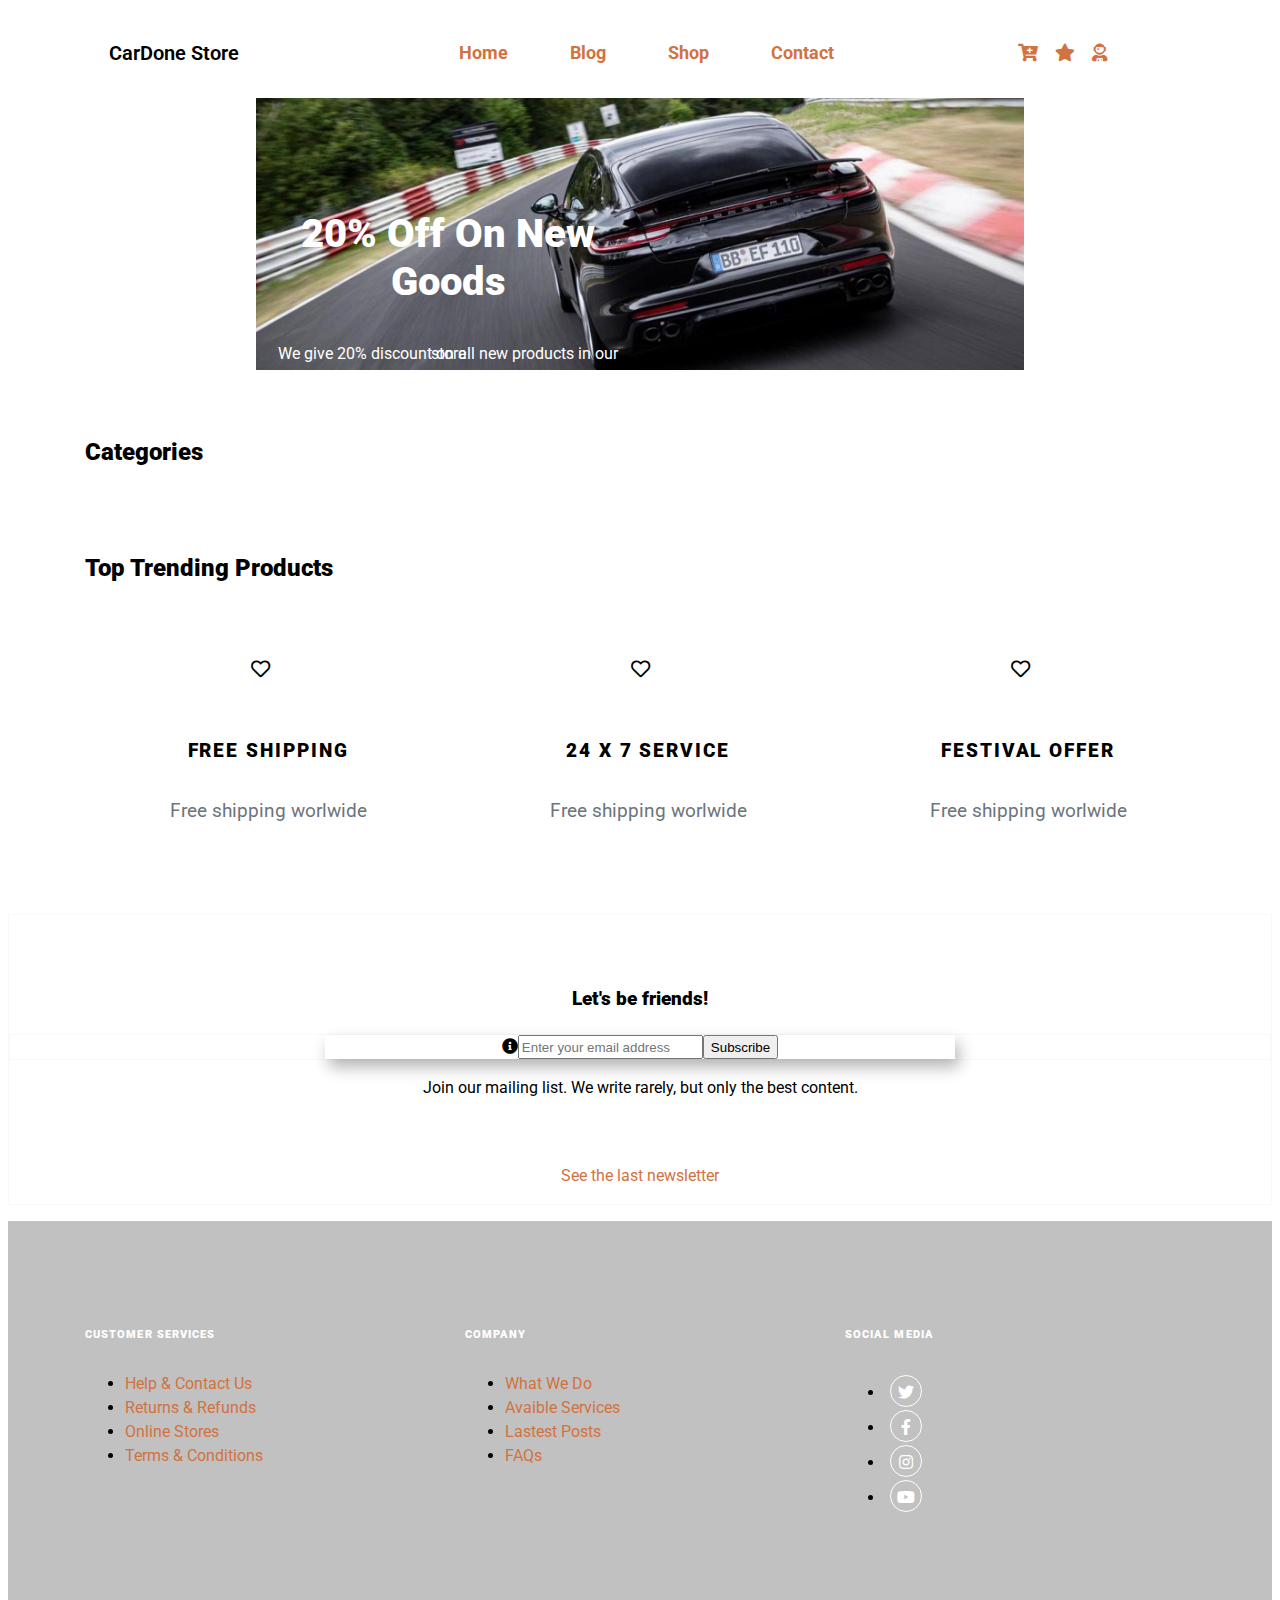
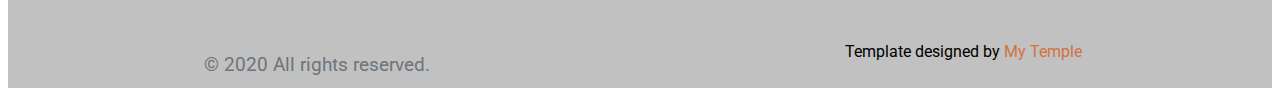
<file: index.html>
<!DOCTYPE html>
<html lang="en">
<head>
    <meta charset="UTF-8">
    <meta name="viewport" content="width=device-width, initial-scale=1.0">
    <title>CarDone</title>
<link href="css/style.css" rel="stylesheet">
<link href="css/flex.css" rel="stylesheet">
<link href="css/effects.css" rel="stylesheet">
<link href="css/product.css" rel="stylesheet">
<link href="css/nav.css" rel="stylesheet">
<link href="css/modal.css" rel="stylesheet">
<link href="css/forms.css" rel="stylesheet">
<link href="css/animation.css" rel="stylesheet">
<link href="css/sidebar.css" rel="stylesheet">

</head>
<body>

    <!--navigation-->

    <div class="over"></div>

    <div class="container">
        <header class="bg-white">
            <nav class="nav">
                <div class="nav-center">
                    <div class="nav-header">
                        <span class="navbar-brand">CarDone Store</span>
                    </div>
                        <input id="hamburger" type="checkbox" class="trigger">
                        <div class="navbar-links">
                            <ul class="navbar-nav brackets">
                                <li><a href="index.html">Home</a></li>
                                <li><a href="blog.html">Blog</a></li>
                                <li><a href="shop.html">Shop</a></li>
                                <li><a href="contact.html">Contact</a></li>
                            </ul>
                        </div>
                            <ul class="navbar-tool ">
                                <li><a class="sidebar-toggle" href="#"><i class="fas fa-cart-plus"></i><small class="count-items-in-cart text-gray"></small></a></li>
                                <li><a href="#"><i class="fas fa-star"></i><small class="count-items-in-cart text-gray like-me" id="likeMe"></small></a></li>
                                <li><a href="#login"><i class="fas fa-user-astronaut"></i></a></li>
                            </ul>
                            <label for="hamburger">
                                <i class="nav-toggle fas fa-bars"></i>
                            </label>
                </div>
            </nav>
        </header>

        <aside class="sidebar">
            <div class="sidebar-header">
                <button class="close-btn"><i class="fas fa-times"></i></button>
                <h5 class="logo">Your Shopping Cart</h5>
            </div>
            <div class="cart-items">
                <!-- <div class="cart-item">
                    <div class="picture product-img">
                        <img src="images/Exterior1.jpg" alt="" class="img-fluid w-100">
                    </div>
                    <div class="product-name">Product Name</div>
                    <div class="remove-btn text-right">
                        <a href="#" class="reset-anchor m-auto"><i class="fas fa-trash-alt"></i></a>
                    </div>
                    <div class="quantity">
                        <div class="border d-flex justify-content-around mx-auto">
                            <i class="fas fa-caret-left"></i>
                            <span class="border-1 p-1 amount">1</span>
                            <i class="fas fa-caret-right"></i>
                        </div>
                    </div>
                    <div class="price">
                        $ <spa class="product-price">123</spa>
                    </div>
                </div> -->
            </div>
            <div class="cart-footer">
                <h3>You Total: $<span class="cart-total">0</span></h3>
                <button class="clear-cart">Clear Cart</button>
            </div>
        </aside>

    <!-- slider -->
    
        <article class=" container slider">
            <div class="slides">
                <div class="overflow">
                    <div class="items">
                        <article class="slide"><img src="images/footer.jpg">
                            <div class="row px-4 px-lg-5">
                                <div class="slide2 col-lg-6">
                                    <h1 class="mb-3 slider-text">20% Off On New Goods</h1>
                                    <p class="slider-text small">We give 20% discount on all new products in our store</p>
                                    <a href="#" class="btn btn-browse"><span>More details</span></a>
                                </div>
                            </div>
                        </article>
                        <article class="slide"><img src="images/footer3.jpg"></article>
                        <article class="slide"><img src="images/footer4.jpg"></article>
                        <article class="slide"><img src="images/footer5.jpg"></article>
                        <article class="slide"><img src="images/footer6.jpg"></article>
                    </div>
                </div>
            </div>
        </article>

    <!-- Categories -->

        <section class="pt-5 collections">
            <header class="">
            <h2>Categories</h2>
            </header>
            <div class="row categories">
                <!-- <div class="col-md-4 mb-4 mb-md-0">
                    <a href="#" class="category-item">
                    <img src="images/Interior-big.jpg" class="img-fluid">
                    <strong class="category-item-title">Interior</strong></a>
                </div>
                <div class="col-md-4 mb-4 mb-md-0">
                    <a href="#" class="category-item">
                    <img src="images/Exterior1.jpg" class="img-fluid">
                    <strong class="category-item-title">Exterior</strong></a>
                    <a href="#" class="category-item">
                    <img src="images/Wheels-1.jpg" class="img-fluid">
                    <strong class="category-item-title">Wheels</strong></a>
                </div>
                <div class="col-md-4">
                    <a href="#" class="category-item">
                    <img src="images/Performance-big.jpg" class="img-fluid">
                    <strong class="category-item-title">Performance</strong></a>
                </div> -->
            </div> 
        </section>
    </div>

    <!-- showcase -->

    <div class="container">
                    <header class="pt-5">
                        <h2>Top Trending Products</h2>
                    </header>
                    <div class="row showcase">
                        <!-- <div class="col-xl-3 col-lg-4 col-sm-6">
                            <div class="product text-center">
                                <div class="position-relative mb-3">
                                    <a class="d-block"></a><img class="img-fluid w-100" src="images/Exhaust1.jpg">
                                <div class="product-overlay">
                                    <ul class="mb-0 list-inline">
                                        <li class="list-inline-item m-0 p-0"><a href="#" class="btn btn-sm btn-outline-dark like-it"><i class="far fa-star"></i></a></li>
                                        <li class="list-inline-item m-0 p-0"><a href="#" class="btn btn-sm btn-dark add-to-cart">Add To Cart</a></li>
                                        <li class="list-inline-item mr-0"><a href="#" class="btn btn-sm btn-outline-dark"><i class="fas fa-expand"></i></a></li>
                                    </ul>
                                </div>
                                </div>
                                <h5 class="product-name reset-anchor">Akrapovic Kit Mercedes-Benz SLS</h5>
                                <p class="small product-price">$2199</p>
                            </div>
                        </div>
                        <div class="col-xl-3 col-lg-4 col-sm-6">
                            <div class="product text-center">
                                <div class="position-relative mb-3">
                                    <a class="d-block"></a><img class="img-fluid w-100" src="images/body-kit.jpg"> 
                                <div class="product-overlay">
                                    <ul class="mb-0 list-inline">
                                        <li class="list-inline-item m-0 p-0"><a href="#" class="btn btn-sm btn-outline-dark like-it"><i class="far fa-star"></i></a></li>
                                        <li class="list-inline-item m-0 p-0"><a href="#" class="btn btn-sm btn-dark add-to-cart">Add To Cart</a></li>
                                        <li class="list-inline-item mr-0"><a href="#" class="btn btn-sm btn-outline-dark"><i class="fas fa-expand"></i></a></li>
                                    </ul>
                                </div>
                                </div>
                                <h5 class="product-name reset-anchor">Custom Body Kit BMW F30</h5>
                                <p class="small product-price">$4399</p>
                            </div>
                        </div>
                        <div class="col-xl-3 col-lg-4 col-sm-6">
                            <div class="product text-center">
                                <div class="position-relative mb-3">
                                    <a class="d-block"></a><img class="img-fluid w-100" src="images/wheel.jpg"> 
                                <div class="product-overlay">
                                    <ul class="mb-0 list-inline">
                                        <li class="list-inline-item m-0 p-0"><a href="#" class="btn btn-sm btn-outline-dark like-it"><i class="far fa-star"></i></a></li>
                                        <li class="list-inline-item m-0 p-0"><a href="#" class="btn btn-sm btn-dark add-to-cart">Add To Cart</a></li>
                                        <li class="list-inline-item mr-0"><a href="#" class="btn btn-sm btn-outline-dark"><i class="fas fa-expand"></i></a></li>
                                    </ul>
                                </div>
                                </div>
                                <h5 class="product-name reset-anchor">Steering Wheel Audi TT RS</h5>
                                <p class="small product-price">$1799</p>
                            </div>
                        </div>
                        <div class="col-xl-3 col-lg-4 col-sm-6">
                            <div class="product text-center">
                                <div class="position-relative mb-3">
                                    <a class="d-block"></a><img class="img-fluid w-100" src="images/turbo2.jpg"> 
                                <div class="product-overlay">
                                    <ul class="mb-0 list-inline">
                                        <li class="list-inline-item m-0 p-0"><a href="#" class="btn btn-sm btn-outline-dark like-it"><i class="far fa-star"></i></a></li>
                                        <li class="list-inline-item m-0 p-0"><a href="#" class="btn btn-sm btn-dark add-to-cart">Add To Cart</a></li>
                                        <li class="list-inline-item mr-0"><a href="#" class="btn btn-sm btn-outline-dark"><i class="fas fa-expand"></i></a></li>
                                    </ul>
                                </div>
                                </div>
                                <h5 class="product-name reset-anchor">Turbonetics NX2 Ford Mustang</h5>
                                <p class="small product-price">$1199</p>
                            </div>
                        </div>
                   
                        <div class="col-xl-3 col-lg-4 col-sm-6">
                            <div class="product text-center">
                                <div class="position-relative mb-3">
                                    <a class="d-block"></a><img class="img-fluid w-100" src="images/Wheels-2.jpg"> 
                                <div class="product-overlay">
                                    <ul class="mb-0 list-inline">
                                        <li class="list-inline-item m-0 p-0"><a href="#" class="btn btn-sm btn-outline-dark like-it"><i class="far fa-star"></i></a></li>
                                        <li class="list-inline-item m-0 p-0"><a href="#" class="btn btn-sm btn-dark add-to-cart">Add To Cart</a></li>
                                        <li class="list-inline-item mr-0"><a href="#" class="btn btn-sm btn-outline-dark"><i class="fas fa-expand"></i></a></li>
                                    </ul>
                                </div>
                                </div>
                                <h5 class="product-name reset-anchor">Rotiform ZRH Wheels</h5>
                                <p class="small product-price">$3299</p>
                            </div>
                        </div>
                        <div class="col-xl-3 col-lg-4 col-sm-6">
                            <div class="product text-center">
                                <div class="position-relative mb-3">
                                    <a class="d-block"></a><img class="img-fluid w-100" src="images/Exterior-2.jpg">
                                <div class="product-overlay">
                                    <ul class="mb-0 list-inline">
                                        <li class="list-inline-item m-0 p-0"><a href="#" class="btn btn-sm btn-outline-dark like-it"><i class="far fa-star"></i></a></li>
                                        <li class="list-inline-item m-0 p-0"><a href="#" class="btn btn-sm btn-dark add-to-cart">Add To Cart</a></li>
                                        <li class="list-inline-item mr-0"><a href="#" class="btn btn-sm btn-outline-dark"><i class="fas fa-expand"></i></a></li>
                                    </ul>
                                </div>
                                </div>
                                <h5 class="product-name reset-anchor">Wide Body Kit Subaru Impreza</h5>
                                <p class="small product-price">$4899</p>
                            </div>
                        </div>
                        <div class="col-xl-3 col-lg-4 col-sm-6">
                            <div class="product text-center">
                                <div class="position-relative mb-3">
                                    <a class="d-block"></a><img class="img-fluid w-100" src="images/Performance2.jpeg"> 
                                <div class="product-overlay">
                                    <ul class="mb-0 list-inline">
                                        <li class="list-inline-item m-0 p-0"><a href="#" class="btn btn-sm btn-outline-dark like-it"><i class="far fa-star"></i></a></li>
                                        <li class="list-inline-item m-0 p-0"><a href="#" class="btn btn-sm btn-dark add-to-cart">Add To Cart</a></li>
                                        <li class="list-inline-item mr-0"><a href="#" class="btn btn-sm btn-outline-dark"><i class="fas fa-expand"></i></a></li>
                                    </ul>
                                </div>
                                </div>
                                <h5 class="product-name reset-anchor">Odyssey Fab Supra Downpipe</h5>
                                <p class="small product-price">$399</p>
                            </div>
                        </div>
                        <div class="col-xl-3 col-lg-4 col-sm-6">
                            <div class="product text-center">
                                <div class="position-relative mb-3">
                                    <a class="d-block"></a><img class="img-fluid w-100" src="images/interior-3.jpg"> 
                                <div class="product-overlay">
                                    <ul class="mb-0 list-inline">
                                        <li class="list-inline-item m-0 p-0"><a href="#" class="btn btn-sm btn-outline-dark like-it"><i class="far fa-star"></i></a></li>
                                        <li class="list-inline-item m-0 p-0"><a href="#" class="btn btn-sm btn-dark add-to-cart">Add To Cart</a></li>
                                        <li class="list-inline-item mr-0"><a href="#" class="btn btn-sm btn-outline-dark"><i class="fas fa-expand"></i></a></li>
                                    </ul>
                                </div>
                                </div>
                                <h5 class="product-name reset-anchor">Audi RS Alcantara DSG Shift Knob</h5>
                                <p class="small product-price">$899</p>
                            </div>
                        </div> -->
                    </div>
    </div>

    <!-- SERVICES-->
    <section class="py-5 bg-light">
        <div class="container">
            <div class="row text-center">
                <div class="col-lg-4 mb-3 mb-lg-0">
                    <div class="d-inline-block">
                        <div class="media align-items-end">
                            <i class="far fa-heart"></i>
                            <div class="media-body text-left ml-3">
                                <h6 class="text-uppercase mb-1">Free shipping</h6>
                                <p class="text-small mb-0 text-muted">Free shipping worlwide</p>
                            </div>
                        </div>
                    </div>
                </div>
                <div class="col-lg-4 mb-3 mb-lg-0">
                    <div class="d-inline-block">
                        <div class="media align-items-end">
                            <i class="far fa-heart"></i>
                            <div class="media-body text-left ml-3">
                                <h6 class="text-uppercase mb-1">24 x 7 service</h6>
                                <p class="text-small mb-0 text-muted">Free shipping worlwide</p>
                            </div>
                        </div>
                    </div>
                </div>
                <div class="col-lg-4">
                    <div class="d-inline-block">
                        <div class="media align-items-end">
                            <i class="far fa-heart"></i>
                            <div class="media-body text-left ml-3">
                                <h6 class="text-uppercase mb-1">Festival offer</h6>
                                <p class="text-small mb-0 text-muted">Free shipping worlwide</p>
                            </div>
                        </div>
                    </div>
                </div>
            </div>
        </div>
    </section>

    <!-- NEWSLETTER-->
    <section class="text-center border border-light p-5 my-3">
        <h2 class="h4 mb-3">Let's be friends!</h2>
        <div class="text-center border border-light p-5">
            <form class="flex-form mb-5">
                <label for="from">
                <i class="fas fa-info-circle"></i>
            </label>
                <input type="email" placeholder="Enter your email address">
                <input type="submit" value="Subscribe">
            </form>
        </div>
        <p class="mt-3">Join our mailing list. We write rarely, but only the best content.</p>
        <p class="my-3">
            <a href="" target="_blank">See the last newsletter</a>
        </p>
    </section>

    <!-- footer -->
    <footer class="bg-dark text-white mt-3">
        <section id="contact">
                <div class="container py-4">
                    <div class="row py-5">
                        <div class="col-md-4 mb-3">
                            <h6 class="text-uppercase">Customer services</h6>
                            <ul>
                                <li><a class="footer-link" href="#">Help &amp; Contact Us</a></li>
                                <li><a class="footer-link" href="#">Returns &amp; Refunds</a></li>
                                <li><a class="footer-link" href="#">Online Stores</a></li>
                                <li><a class="footer-link" href="#">Terms &amp; Conditions</a></li>
                            </ul>
                        </div>
                        <div class="col-md-4 mb-3">
                            <h6 class="text-uppercase">Company</h6>
                            <ul>
                                <li><a class="footer-link" href="#">What We Do</a></li>
                                <li><a class="footer-link" href="#">Avaible Services</a></li>
                                <li><a class="footer-link" href="#">Lastest Posts</a></li>
                                <li><a class="footer-link" href="#">FAQs</a></li>
                            </ul>
                        </div>
                        <div class="col-md-4 mb-3">
                            <h6 class="text-uppercase">Social media</h6>
                            <ul class="footer-socials social-icon">
                                <li><a class="footer-link" href="#"><i class="fab fa-twitter"></i></a></li>
                                <li><a class="footer-link" href="#"><i class="fab fa-facebook-f"></i></a></li>
                                <li><a class="footer-link" href="#"><i class="fab fa-instagram"></i></a></li>
                                <li><a class="footer-link" href="#"><i class="fab fa-youtube"></i></a></li>
                            </ul>
                        </div>
                    </div>
                </div>
        </section>
        <div class="row">
            <div class="col-sm-6">
                <p class="small text-muted mb-0">&copy; 2020 All rights reserved.</p>
            </div>
            <div class="col-sm-6 text-right">
                <p class="text-write reset-anchor">Template designed by <a href="#">My Temple</a></p>
            </div>
        </div>
    </footer>

    <div id="login" class="modal">
        <div class="dialog">
            <a href="#close" class="close">X</a>
            <form class="text-center border p-5 m-auto" action="" method="GET">
                <h1 class="h4 mb-4">Sign In</h1>
                <div class="mb-4">
                    <input type="email" class="form-control" name="email" placeholder="Enter Your Email">
                </div>
                <div class="mb-4">
                    <input type="password" class="form-control" name="password" placeholder="Enter Your Password">
                </div>
                <div class="form-control form-checkbox mb-4 ">
                    <label>
                        <input type="checkbox" class="control-input">Remember Me 
                    </label>
                </div>
                <p class="my-1">
                    <a href="forgot.html">Forgot password</a>
                </p>
                <button type="submit" class="btn btn-dark btn-block">Login</button>
                <p class="y-1">
                    Not a memder? <a href="#register">Register</a>
                </p>
        
            </form>
        </div>
    </div>

    <div id="register" class="modal">
        <div class="dialog">
            <a href="#close" class="close">X</a>
            <form class="text-center border p-5 m-auto" action="" method="GET">
                <h1 class="h4 mb-4">Sign Up</h1>

                <div class="row mb-4">
                    <div class="col-6 mx-0">
                        <input type="text" class="form-control" name="first-name" placeholder="Enter Your First Name">
                    </div>
                    <div class="col-6 mx-0">
                        <input type="text" class="form-control" name="last-name" placeholder="Enter Your Last Name">
                    </div>
                </div>

                <div class="row mb-4">
                    <input type="email" class="form-control" name="email" placeholder="Enter Your Email">
                </div>

                <div class="row mb-4">
                    <input type="password" class="form-control" name="password" placeholder="Enter Your Password">
                    <input type="password" class="form-control" name="password" placeholder="Confirm Your Password">
                </div>
                
                <button type="submit" class="btn btn-dark btn-block">Register</button>
                <p class="y-1">
                    Already a memder? <a href="#login">Sign In</a>
                </p>
        
            </form>
        </div>
    </div>
   
    
    

<template id="cartItem">
    <div class="cart-item">
        <div class="picture product-img">
            <img src="images/Exterior1.jpg" alt="" class="img-fluid w-100">
        </div>
        <div class="product-name">Product Name</div>
        <div class="remove-btn text-right">
            <a href="#" class="reset-anchor m-auto"><i class="fas fa-trash-alt"></i></a>
        </div>
        <div class="quantity">
            <div class="border d-flex justify-content-around mx-auto">
                <i class="fas fa-caret-left"></i>
                <span class="border-1 p-1 amount">1</span>
                <i class="fas fa-caret-right"></i>
            </div>
        </div>
        <div class="prices">
            <span class="price">$ <spa class="product-price"></spa></span>
            <span class="subtotal">$ <spa class="product-price"></spa></span>
        </div>
    </div>
</template>

<!-- <script src="js/app.js">
</script> -->

<!-- <script src="js/data.js">
</script> -->

<script src="js/app2.js">
</script>

</body>
</html>
</file>
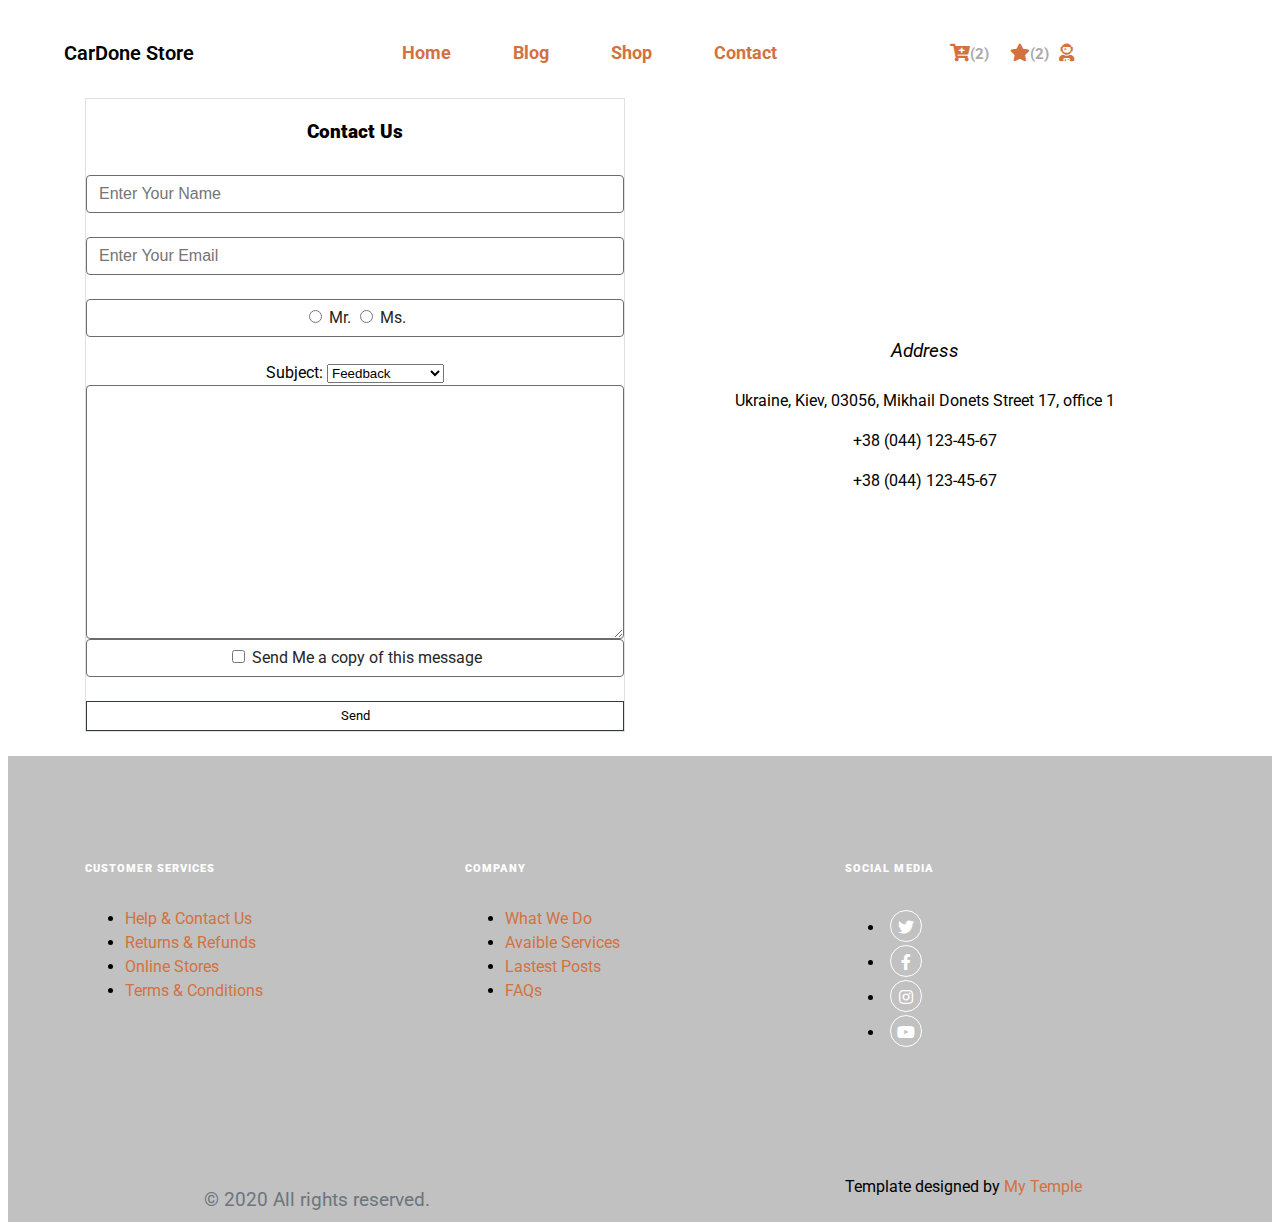
<file: contact.html>
<!DOCTYPE html>
<html lang="en">
<head>
    <meta charset="UTF-8">
    <meta name="viewport" content="width=device-width, initial-scale=1.0">
    <title>CarDone</title>
<link href="css/style.css" rel="stylesheet">
<link href="css/flex.css" rel="stylesheet">
<link href="css/effects.css" rel="stylesheet">
<link href="css/product.css" rel="stylesheet">
<link href="css/nav.css" rel="stylesheet">
<link href="css/forms.css" rel="stylesheet">
<link href="css/modal.css" rel="stylesheet">

</head>

<body>
    <!--navigation-->
    <header class="bg-white">
        <nav class="nav">
            <div class="nav-center">
                <div class="nav-header">
                    <span class="navbar-brand">CarDone Store</span>
                </div>
                    <input id="hamburger" type="checkbox" class="trigger">
                    <div class="navbar-links">
                        <ul class="navbar-nav brackets">
                            <li><a href="index.html">Home</a></li>
                            <li><a href="blog.html">Blog</a></li>
                            <li><a href="shop.html">Shop</a></li>
                            <li><a href="contact.html">Contact</a></li>
                        </ul>
                    </div>
                        <ul class="navbar-tool ease">
                            <li><a href="#"><i class="fas fa-cart-plus"></i><small class="text-gray">(2)</small></li>
                            <li><a href="#"><i class="fas fa-star"></i><small class="text-gray">(2)</small></a></li>
                            <li><a href="#login"><i class="fas fa-user-astronaut"></i></a></li>
                        </ul>
                    <label for="hamburger">
                        <i class="nav-toggle fas fa-bars"></i>
                    </label>
            </div>
        </nav>
    </header>

    <div class="container">
        <div class="row mb-3 align-items-center">
            <div class="col-lg-6 mb-2">
                
                <form class="text-center border p-5 m-auto" action="" method="GET">
                    <h1 class="h4 mb-4">Contact Us</h1>
                    <div class=" mb-4">
                        <input type="text" class="form-control" name="username" value="" id="username" placeholder="Enter Your Name">
                    </div>
                    <div class=" mb-4">
                        <input type="email" class="form-control" name="email" placeholder="Enter Your Email">
                    </div>
                    <div class="form-control form-radio mb-4">
                        <input type="radio" name="gend"> Mr.
                        <input type="radio" name="gend"> Ms.
                    </div>
                    <label for="">Subject:</label>
                    <select name="Subject" class="form-select" id="">
                        <option value="" disabled>Choose option</option>
                        <option value="1">Feedback</option>
                        <option value="2">Report a bug</option>
                        <option value="3">Feature request</option>
                    </select>
                    <div class="form-group">
                        <textarea name="message" class="form-control rounded-0" id="" cols="30" rows="10"></textarea>
                    </div>
                    <div class="form-control form-checkbox mb-4 ">
                        <label>
                            <input type="checkbox" class="control-input"> Send Me a copy of this message 
                        </label>
                    </div>
                    <button type="submit" class="btn btn-dark btn-block">Send</button>

                </form>

            </div>
            <div class="col-lg-6">
                <address class="h4">Address</address>
                <p>Ukraine, Kiev, 03056, Mikhail Donets Street 17, office 1</p>
                <p>+38 (044) 123-45-67</p>
                <p>+38 (044) 123-45-67</p>
            </div>
        </div>
    </div>

    <!-- footer -->
    <footer class="bg-dark text-white mt-3">
        <section id="contact">
                <div class="container py-4">
                    <div class="row py-5">
                        <div class="col-md-4 mb-3">
                            <h6 class="text-uppercase">Customer services</h6>
                            <ul>
                                <li><a class="footer-link" href="#">Help &amp; Contact Us</a></li>
                                <li><a class="footer-link" href="#">Returns &amp; Refunds</a></li>
                                <li><a class="footer-link" href="#">Online Stores</a></li>
                                <li><a class="footer-link" href="#">Terms &amp; Conditions</a></li>
                            </ul>
                        </div>
                        <div class="col-md-4 mb-3">
                            <h6 class="text-uppercase">Company</h6>
                            <ul>
                                <li><a class="footer-link" href="#">What We Do</a></li>
                                <li><a class="footer-link" href="#">Avaible Services</a></li>
                                <li><a class="footer-link" href="#">Lastest Posts</a></li>
                                <li><a class="footer-link" href="#">FAQs</a></li>
                            </ul>
                        </div>
                        <div class="col-md-4 mb-3">
                            <h6 class="text-uppercase">Social media</h6>
                            <ul class="footer-socials social-icon">
                                <li><a class="footer-link" href="#"><i class="fab fa-twitter"></i></a></li>
                                <li><a class="footer-link" href="#"><i class="fab fa-facebook-f"></i></a></li>
                                <li><a class="footer-link" href="#"><i class="fab fa-instagram"></i></a></li>
                                <li><a class="footer-link" href="#"><i class="fab fa-youtube"></i></a></li>
                            </ul>
                        </div>
                    </div>
                </div>
        </section>
        <div class="row">
            <div class="col-sm-6">
                <p class="small text-muted mb-0">&copy; 2020 All rights reserved.</p>
            </div>
            <div class="col-sm-6 text-right">
                <p class="text-write reset-anchor">Template designed by <a href="#">My Temple</a></p>
            </div>
        </div>
    </footer>

    <div id="login" class="modal">
        <div class="dialog">
            <a href="#close" class="close">X</a>
            <form class="text-center border p-5 m-auto" action="" method="GET">
                <h1 class="h4 mb-4">Sign In</h1>
                <div class="mb-4">
                    <input type="email" class="form-control" name="email" placeholder="Enter Your Email">
                </div>
                <div class="mb-4">
                    <input type="password" class="form-control" name="password" placeholder="Enter Your Password">
                </div>
                <div class="form-control form-checkbox mb-4 ">
                    <label>
                        <input type="checkbox" class="control-input">Remember Me 
                    </label>
                </div>
                <p class="my-1">
                    <a href="forgot.html">Forgot password</a>
                </p>
                <button type="submit" class="btn btn-dark btn-block">Login</button>
                <p class="y-1">
                    Not a memder? <a href="#register">Register</a>
                </p>
        
            </form>
        </div>
    </div>

    <div id="register" class="modal">
        <div class="dialog">
            <a href="#close" class="close">X</a>
            <form class="text-center border p-5 m-auto" action="" method="GET">
                <h1 class="h4 mb-4">Sign Up</h1>

                <div class="row mb-4">
                    <div class="col-md-6 mx-0">
                        <input type="text" class="form-control" name="first-name" placeholder="Enter Your First Name">
                    </div>
                    <div class="col-md-6 mx-0">
                        <input type="text" class="form-control" name="last-name" placeholder="Enter Your Last Name">
                    </div>
                </div>

                <div class="row mb-4">
                    <input type="email" class="form-control" name="email" placeholder="Enter Your Email">
                </div>

                <div class="row mb-4">
                    <input type="password" class="form-control" name="password" placeholder="Enter Your Password">
                    <input type="password" class="form-control" name="password" placeholder="Confirm Your Password">
                </div>
                
                <button type="submit" class="btn btn-dark btn-block">Register</button>
                <p class="y-1">
                    Already a memder? <a href="#login">Sign In</a>
                </p>
        
            </form>
        </div>
    </div>



</body>
</html>
</file>
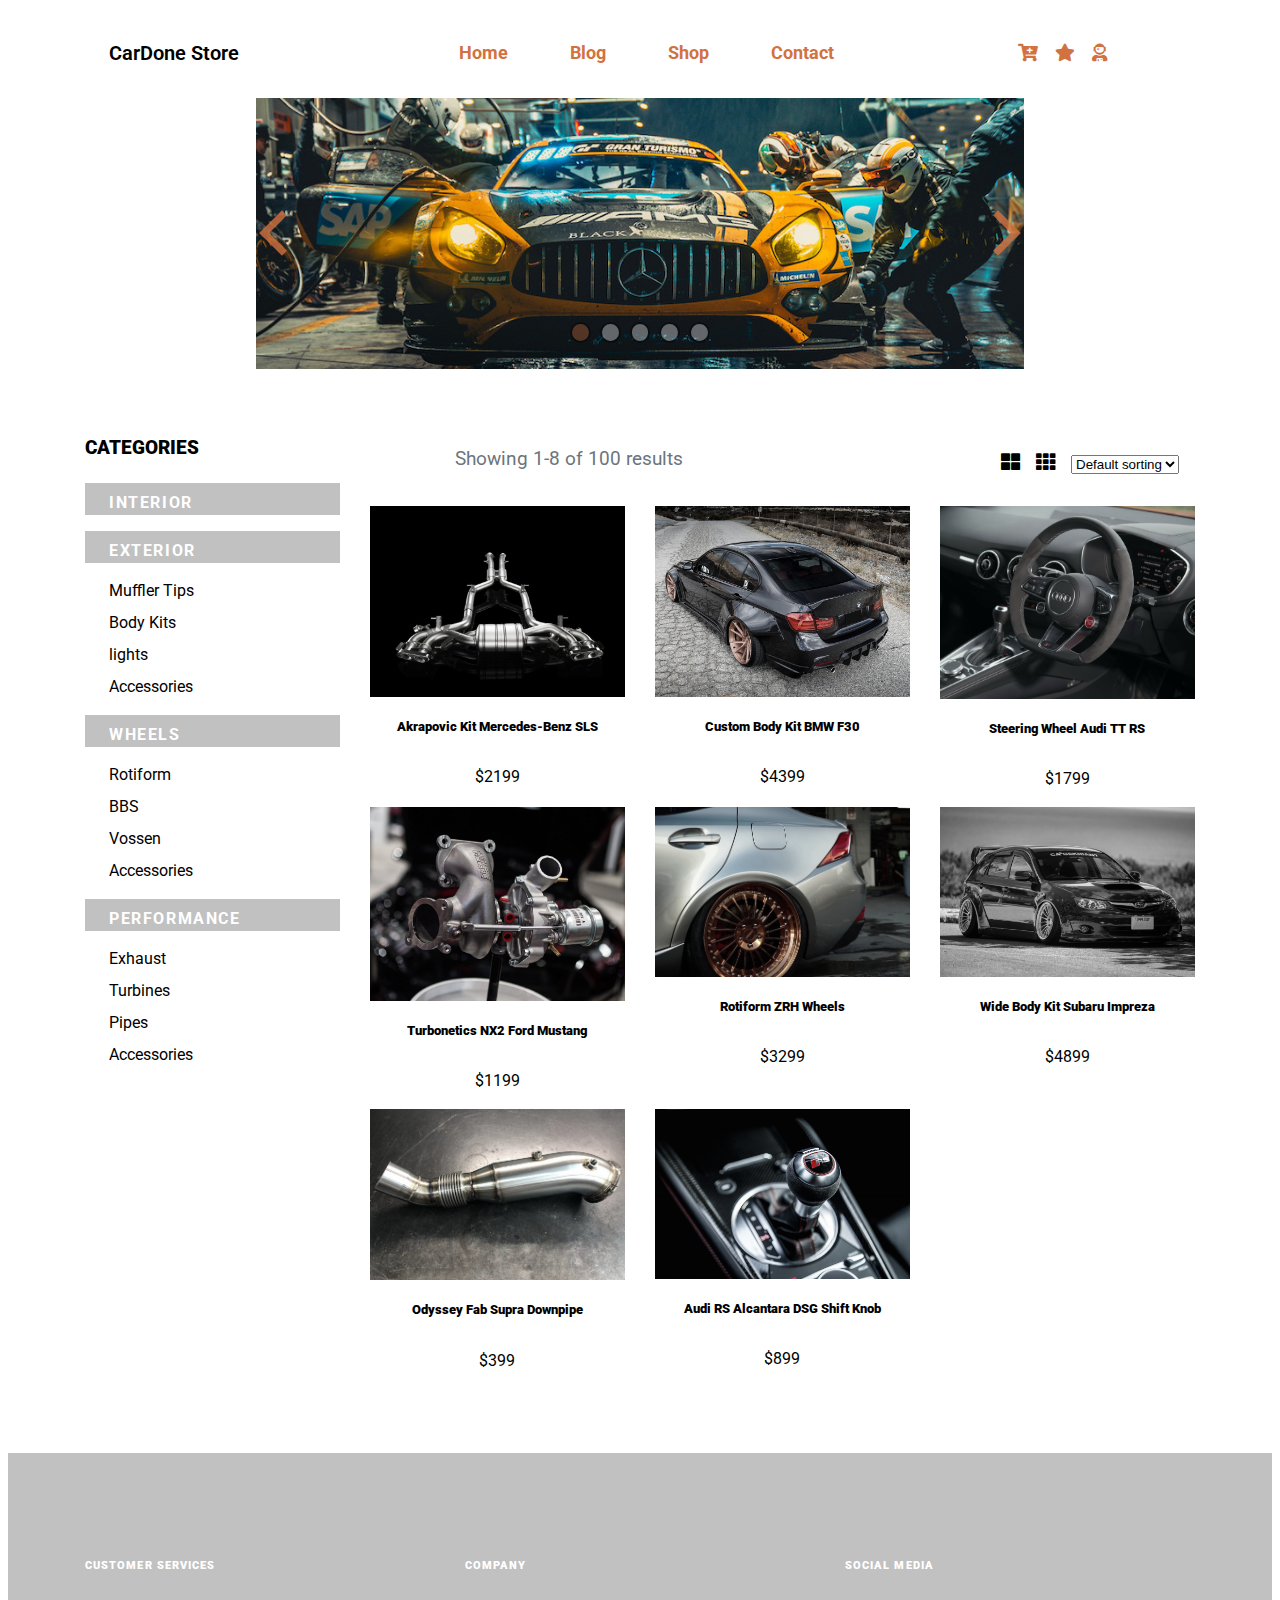
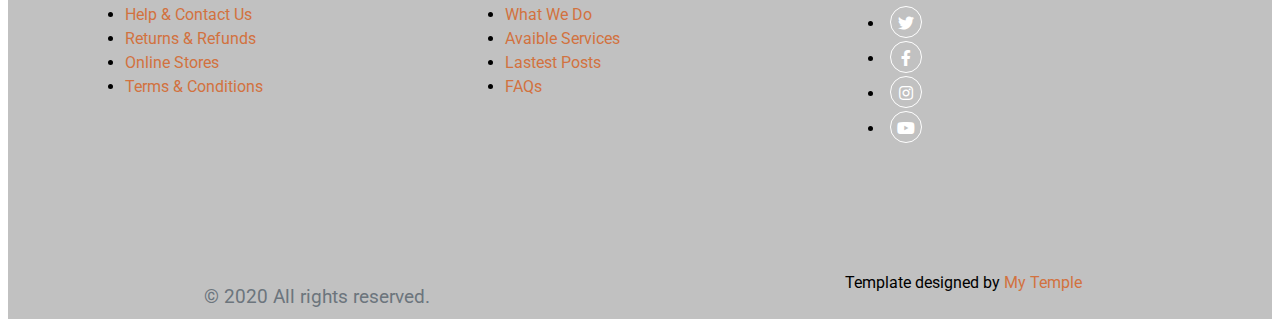
<file: shop.html>
<!DOCTYPE html>
<html lang="en">
<head>
    <meta charset="UTF-8">
    <meta name="viewport" content="width=device-width, initial-scale=1.0">
    <title>CarDone</title>
    <link href="css/style.css" rel="stylesheet">
    <link href="css/flex.css" rel="stylesheet">
    <link href="css/effects.css" rel="stylesheet">
    <link href="css/product.css" rel="stylesheet">
    <link href="css/nav.css" rel="stylesheet">
    <link href="css/modal.css" rel="stylesheet">
    <link href="css/forms.css" rel="stylesheet">
    <link href="css/animation.css" rel="stylesheet">
    <link href="css/sidebar.css" rel="stylesheet">

</head>
<body>

    <!--navigation-->

    <div class="over"></div>

    <div class="container">
        <header class="bg-white">
            <nav class="nav">
                <div class="nav-center">
                    <div class="nav-header">
                        <span class="navbar-brand">CarDone Store</span>
                    </div>
                        <input id="hamburger" type="checkbox" class="trigger">
                        <div class="navbar-links">
                            <ul class="navbar-nav brackets">
                                <li><a href="index.html">Home</a></li>
                                <li><a href="blog.html">Blog</a></li>
                                <li><a href="shop.html">Shop</a></li>
                                <li><a href="contact.html">Contact</a></li>
                            </ul>
                        </div>
                            <ul class="navbar-tool ">
                                <li><a class="sidebar-toggle" href="#"><i class="fas fa-cart-plus"></i><small class="count-items-in-cart text-gray"></small></a></li>
                                <li><a href="#"><i class="fas fa-star"></i><small class="count-items-in-cart text-gray like-me" id="likeMe"></small></a></li>
                                <li><a href="#login"><i class="fas fa-user-astronaut"></i></a></li>
                            </ul>
                            <label for="hamburger">
                                <i class="nav-toggle fas fa-bars"></i>
                            </label>
                </div>
            </nav>
        </header>

        <aside class="sidebar">
            <div class="sidebar-header">
                <button class="close-btn"><i class="fas fa-times"></i></button>
                <h5 class="logo">Your Shopping Cart</h5>
            </div>
            <div class="cart-items">
                <!-- <div class="cart-item">
                    <div class="picture product-img">
                        <img src="images/Exterior1.jpg" alt="" class="img-fluid w-100">
                    </div>
                    <div class="product-name">Product Name</div>
                    <div class="remove-btn text-right">
                        <a href="#" class="reset-anchor m-auto"><i class="fas fa-trash-alt"></i></a>
                    </div>
                    <div class="quantity">
                        <div class="border d-flex justify-content-around mx-auto">
                            <i class="fas fa-caret-left"></i>
                            <span class="border-1 p-1 amount">1</span>
                            <i class="fas fa-caret-right"></i>
                        </div>
                    </div>
                    <div class="price">
                        $ <spa class="product-price">123</spa>
                    </div>
                </div> -->
            </div>
            <div class="cart-footer">
                <h3>You Total: $<span class="cart-total">0</span></h3>
                <button class="clear-cart">Clear Cart</button>
            </div>
        </aside>

    <!-- <div class="container">
        <section class="hero pb-3 d-flex align-items-center">
            <article class="container">
                <div class="row px-4 px-lg-5">
                    <div class="col-lg-6">
                        <h1 class="text-uppercase mb-3">20% Off On New Goods</h1>
                        <p class="text-muted small">We give 20% discount on all new products in our store</p>
                        <a href="#" class="btn btn-browse"><span>More details</span></a>
                        
                    </div>
                </div>
            </article>
        </section>
        
    </div> -->

    <!-- slider -->

    <article class="carousel">
        <input type="radio" class="activator" name="carousel" id="A" checked="checked">
        <input type="radio" class="activator" name="carousel" id="B">
        <input type="radio" class="activator" name="carousel" id="C">
        <input type="radio" class="activator" name="carousel" id="D">
        <input type="radio" class="activator" name="carousel" id="E">
        
        <div class="controls">
            <label for="E" class="control backword"></label>
            <label for="B" class="control forward"></label>
        </div>
        <div class="controls">
            <label for="A" class="control backword"></label>
            <label for="C" class="control forward"></label>
        </div>
        <div class="controls">
            <label for="B" class="control backword"></label>
            <label for="D" class="control forward"></label>
        </div>
        <div class="controls">
            <label for="C" class="control backword"></label>
            <label for="E" class="control forward"></label>
        </div>
        <div class="controls">
            <label for="D" class="control backword"></label>
            <label for="A" class="control forward"></label>
        </div>

            <div class="slides">
                <div class="overflow">
                    <div class="items">
                        <article class="slide"><img src="images/footer5.jpg"></article>
                        <article class="slide"><img src="images/footer3.jpg"></article>
                        <article class="slide"><img src="images/footer4.jpg"></article>
                        <article class="slide"><img src="images/footer.jpg"></article>
                        <article class="slide"><img src="images/footer6.jpg"></article>
                    </div>
                </div>
                <div class="indicators">
                    <label for="A" class="indicator"></label>
                    <label for="B" class="indicator"></label>
                    <label for="C" class="indicator"></label>
                    <label for="D" class="indicator"></label>
                    <label for="E" class="indicator"></label>
                </div>
            </div>
    </article>

    <!-- showcase -->

    <section class="py-5">
                    <div class="row">
                        <!-- sidebar -->
                        <div class="col-lg-3 categories">
                            <h3 class="mb-4">CATEGORIES</h3>
                            <div class="py-2 px-4 bg-dark text-white mb-3">
                                <strong class="small text-uppercase">Interior</strong>
                            </div>
                            <ul class="categories-list list-unstyled small pl-4">
                                <!-- <li class="mb-2"><a class="reset-anchor" href="#">Steering Wheels</a></li>
                                <li class="mb-2"><a class="reset-anchor" href="#">Shift Knobs</a></li>
                                <li class="mb-2"><a class="reset-anchor" href="#">Sports Seats</a></li>
                                <li class="mb-2"><a class="reset-anchor" href="#">Accessories</a></li> -->
                            </ul>
                            <div class="py-2 px-4 bg-dark text-white mb-3">
                                <strong class="small text-uppercase">Exterior</strong>
                            </div>
                            <ul class="list-unstyled small pl-4">
                                <li class="mb-2"><a class="reset-anchor" href="#">Muffler Tips</a></li>
                                <li class="mb-2"><a class="reset-anchor" href="#">Body Kits</a></li>
                                <li class="mb-2"><a class="reset-anchor" href="#">lights</a></li>
                                <li class="mb-2"><a class="reset-anchor" href="#">Accessories</a></li>
                            </ul>
                            <div class="py-2 px-4 bg-dark text-white mb-3">
                                <strong class="small text-uppercase">Wheels</strong>
                            </div>
                            <ul class="list-unstyled small pl-4">
                                <li class="mb-2"><a class="reset-anchor" href="#">Rotiform</a></li>
                                <li class="mb-2"><a class="reset-anchor" href="#">BBS</a></li>
                                <li class="mb-2"><a class="reset-anchor" href="#">Vossen</a></li>
                                <li class="mb-2"><a class="reset-anchor" href="#">Accessories</a></li>
                            </ul>
                            <div class="py-2 px-4 bg-dark text-white mb-3">
                                <strong class="small text-uppercase">Performance</strong>
                            </div>
                            <ul class="list-unstyled small pl-4">
                                <li class="mb-2"><a class="reset-anchor" href="#">Exhaust</a></li>
                                <li class="mb-2"><a class="reset-anchor" href="#">Turbines</a></li>
                                <li class="mb-2"><a class="reset-anchor" href="#">Pipes</a></li>
                                <li class="mb-2"><a class="reset-anchor" href="#">Accessories</a></li>
                            </ul>
                        </div>
                        <!-- main -->
                        <div class="col-lg-9 mb-5">
                            <div class="row mb-3 align-items-center">
                                <div class="col-lg-6 mb-2">
                                    <p class="text-muted mb-0">Showing 1-8 of 100 results</p>
                                </div>
                                <div class="col-lg-6">
                                    <ul class="list-inline d-flex align-items-center justify-content-end mb-0">
                                        <li class="list-inline-item mr-3"><a class="reset-anchor p-0" href="#"><i class="fas fa-th-large"></i></a></li>
                                        <li class="list-inline-item mr-3"><a class="reset-anchor p-0" href="#"><i class="fas fa-th"></i></a></li>
                                        <li class="list-inline-item">
                                            <select name="sorting" id="" class="selectpicker ml-auto" data-width="200" data-style="bs-select-form-control" data-title="Default sorting">
                                                <option value="default">Default sorting</option>
                                                <option value="popularity">Popularity</option>
                                                <option value="low-high">Low to high</option>
                                                <option value="high-low">High to low</option>
                                            </select>
                                        </li>
                                    </ul>
                                </div>

                            </div>
                            <div class="row showcase">
                                <div class="col-lg-4 col-sm-6">
                                    <div class="product text-center">
                                        <div class="position-relative mb-3">
                                            <a class="d-block"></a><img class="img-fluid w-100" src="images/Exhaust1.jpg">
                                        <div class="product-overlay">
                                            <ul class="mb-0 list-inline">
                                                <li class="list-inline-item m-0 p-0"><a href="#" class="btn btn-sm btn-outline-dark"><i class="far fa-star"></i></a></li>
                                                <li class="list-inline-item m-0 p-0"><a href="#" class="btn btn-sm btn-dark">Add To Cart</a></li>
                                                <li class="list-inline-item mr-0"><a href="#" class="btn btn-sm btn-outline-dark"><i class="fas fa-expand"></i></a></li>
                                            </ul>
                                        </div>
                                        </div>
                                        
                                        <h5 class="product-name reset-anchor">Akrapovic Kit Mercedes-Benz SLS</h5>
                                        <p class="small">$2199</p>
                                    </div>
                                </div>
                                <div class="col-lg-4 col-sm-6">
                                    <div class="product text-center">
                                        <div class="position-relative mb-3">
                                            <a class="d-block"></a><img class="img-fluid w-100" src="images/body-kit.jpg"> 
                                        <div class="product-overlay">
                                            <ul class="mb-0 list-inline">
                                                <li class="list-inline-item m-0 p-0"><a href="#" class="btn btn-sm btn-outline-dark"><i class="far fa-star"></i></a></li>
                                                <li class="list-inline-item m-0 p-0"><a href="#" class="btn btn-sm btn-dark">Add To Cart</a></li>
                                                <li class="list-inline-item mr-0"><a href="#" class="btn btn-sm btn-outline-dark"><i class="fas fa-expand"></i></a></li>
                                            </ul>
                                        </div>
                                        </div>
                                        <h5 class="product-name">Custom Body Kit BMW F30</h5>
                                        <p class="small">$4399</p>
                                    </div>
                                </div>
                                <div class="col-lg-4 col-sm-6">
                                    <div class="product text-center">
                                        <div class="position-relative mb-3">
                                            <a class="d-block"></a><img class="img-fluid w-100" src="images/wheel.jpg"> 
                                        <div class="product-overlay">
                                            <ul class="mb-0 list-inline">
                                                <li class="list-inline-item m-0 p-0"><a href="#" class="btn btn-sm btn-outline-dark"><i class="far fa-star"></i></a></li>
                                                <li class="list-inline-item m-0 p-0"><a href="#" class="btn btn-sm btn-dark">Add To Cart</a></li>
                                                <li class="list-inline-item mr-0"><a href="#" class="btn btn-sm btn-outline-dark"><i class="fas fa-expand"></i></a></li>
                                            </ul>
                                        </div>
                                        </div>
                                        <h5 class="product-name">Steering Wheel Audi TT RS</h5>
                                        <p class="small">$1799</p>
                                    </div>
                                </div>
                                <div class="col-lg-4 col-sm-6">
                                    <div class="product text-center">
                                        <div class="position-relative mb-3">
                                            <a class="d-block"></a><img class="img-fluid w-100" src="images/turbo2.jpg"> 
                                        <div class="product-overlay">
                                            <ul class="mb-0 list-inline">
                                                <li class="list-inline-item m-0 p-0"><a href="#" class="btn btn-sm btn-outline-dark"><i class="far fa-star"></i></a></li>
                                                <li class="list-inline-item m-0 p-0"><a href="#" class="btn btn-sm btn-dark">Add To Cart</a></li>
                                                <li class="list-inline-item mr-0"><a href="#" class="btn btn-sm btn-outline-dark"><i class="fas fa-expand"></i></a></li>
                                            </ul>
                                        </div>
                                        </div>
                                        <h5 class="product-name">Turbonetics NX2 Ford Mustang</h5>
                                        <p class="small">$1199</p>
                                    </div>
                                </div>
                           
                                <div class="col-lg-4 col-sm-6">
                                    <div class="product text-center">
                                        <div class="position-relative mb-3">
                                            <a class="d-block"></a><img class="img-fluid w-100" src="images/Wheels-2.jpg"> 
                                        <div class="product-overlay">
                                            <ul class="mb-0 list-inline">
                                                <li class="list-inline-item m-0 p-0"><a href="#" class="btn btn-sm btn-outline-dark"><i class="far fa-star"></i></a></li>
                                                <li class="list-inline-item m-0 p-0"><a href="#" class="btn btn-sm btn-dark">Add To Cart</a></li>
                                                <li class="list-inline-item mr-0"><a href="#" class="btn btn-sm btn-outline-dark"><i class="fas fa-expand"></i></a></li>
                                            </ul>
                                        </div>
                                        </div>
                                        <h5 class="product-name">Rotiform ZRH Wheels</h5>
                                        <p class="small">$3299</p>
                                    </div>
                                </div>
                                <div class="col-lg-4 col-sm-6">
                                    <div class="product text-center">
                                        <div class="position-relative mb-3">
                                            <a class="d-block"></a><img class="img-fluid w-100" src="images/Exterior-2.jpg">
                                        <div class="product-overlay">
                                            <ul class="mb-0 list-inline">
                                                <li class="list-inline-item m-0 p-0"><a href="#" class="btn btn-sm btn-outline-dark"><i class="far fa-star"></i></a></li>
                                                <li class="list-inline-item m-0 p-0"><a href="#" class="btn btn-sm btn-dark">Add To Cart</a></li>
                                                <li class="list-inline-item mr-0"><a href="#" class="btn btn-sm btn-outline-dark"><i class="fas fa-expand"></i></a></li>
                                            </ul>
                                        </div>
                                        </div>
                                        <h5 class="product-name">Wide Body Kit Subaru Impreza</h5>
                                        <p class="small">$4899</p>
                                    </div>
                                </div>
                                <div class="col-lg-4 col-sm-6">
                                    <div class="product text-center">
                                        <div class="position-relative mb-3">
                                            <a class="d-block"></a><img class="img-fluid w-100" src="images/Performance2.jpeg"> 
                                        <div class="product-overlay">
                                            <ul class="mb-0 list-inline">
                                                <li class="list-inline-item m-0 p-0"><a href="#" class="btn btn-sm btn-outline-dark"><i class="far fa-star"></i></a></li>
                                                <li class="list-inline-item m-0 p-0"><a href="#" class="btn btn-sm btn-dark">Add To Cart</a></li>
                                                <li class="list-inline-item mr-0"><a href="#" class="btn btn-sm btn-outline-dark"><i class="fas fa-expand"></i></a></li>
                                            </ul>
                                        </div>
                                        </div>
                                        <h5 class="product-name">Odyssey Fab Supra Downpipe</h5>
                                        <p class="small">$399</p>
                                    </div>
                                </div>
                                <div class="col-lg-4 col-sm-6">
                                    <div class="product text-center">
                                        <div class="position-relative mb-3">
                                            <a class="d-block"></a><img class="img-fluid w-100" src="images/interior-3.jpg"> 
                                        <div class="product-overlay">
                                            <ul class="mb-0 list-inline">
                                                <li class="list-inline-item m-0 p-0"><a href="#" class="btn btn-sm btn-outline-dark"><i class="far fa-star"></i></a></li>
                                                <li class="list-inline-item m-0 p-0"><a href="#" class="btn btn-sm btn-dark">Add To Cart</a></li>
                                                <li class="list-inline-item mr-0"><a href="#" class="btn btn-sm btn-outline-dark"><i class="fas fa-expand"></i></a></li>
                                            </ul>
                                        </div>
                                        </div>
                                        <h5 class="product-name">Audi RS Alcantara DSG Shift Knob</h5>
                                        <p class="small">$899</p>
                                    </div>
                                </div>
                            </div>
                        </div>
                    </div>

                    
    </section>
    </div>

    <!-- footer -->

    <footer class="bg-dark text-white mt-3">
        <section id="contact">
                <div class="container py-4">
                    <div class="row py-5">
                        <div class="col-md-4 mb-3">
                            <h6 class="text-uppercase">Customer services</h6>
                            <ul>
                                <li><a class="footer-link" href="#">Help &amp; Contact Us</a></li>
                                <li><a class="footer-link" href="#">Returns &amp; Refunds</a></li>
                                <li><a class="footer-link" href="#">Online Stores</a></li>
                                <li><a class="footer-link" href="#">Terms &amp; Conditions</a></li>
                            </ul>
                        </div>
                        <div class="col-md-4 mb-3">
                            <h6 class="text-uppercase">Company</h6>
                            <ul>
                                <li><a class="footer-link" href="#">What We Do</a></li>
                                <li><a class="footer-link" href="#">Avaible Services</a></li>
                                <li><a class="footer-link" href="#">Lastest Posts</a></li>
                                <li><a class="footer-link" href="#">FAQs</a></li>
                            </ul>
                        </div>
                        <div class="col-md-4 mb-3">
                            <h6 class="text-uppercase">Social media</h6>
                            <ul class="footer-socials social-icon">
                                <li><a class="footer-link" href="#"><i class="fab fa-twitter"></i></a></li>
                                <li><a class="footer-link" href="#"><i class="fab fa-facebook-f"></i></a></li>
                                <li><a class="footer-link" href="#"><i class="fab fa-instagram"></i></a></li>
                                <li><a class="footer-link" href="#"><i class="fab fa-youtube"></i></a></li>
                            </ul>
                        </div>
                    </div>
                </div>
        </section>
        <div class="row">
            <div class="col-sm-6">
                <p class="small text-muted mb-0">&copy; 2020 All rights reserved.</p>
            </div>
            <div class="col-sm-6 text-right">
                <p class="text-write reset-anchor">Template designed by <a href="#">My Temple</a></p>
            </div>
        </div>
    </footer>

    <div id="login" class="modal">
        <div class="dialog">
            <a href="#close" class="close">X</a>
            <form class="text-center border p-5 m-auto" action="" method="GET">
                <h1 class="h4 mb-4">Sign In</h1>
                <div class="mb-4">
                    <input type="email" class="form-control" name="email" placeholder="Enter Your Email">
                </div>
                <div class="mb-4">
                    <input type="password" class="form-control" name="password" placeholder="Enter Your Password">
                </div>
                <div class="form-control form-checkbox mb-4 ">
                    <label>
                        <input type="checkbox" class="control-input">Remember Me 
                    </label>
                </div>
                <p class="my-1">
                    <a href="forgot.html">Forgot password</a>
                </p>
                <button type="submit" class="btn btn-dark btn-block">Login</button>
                <p class="y-1">
                    Not a memder? <a href="#register">Register</a>
                </p>
        
            </form>
        </div>
    </div>

    <div id="register" class="modal">
        <div class="dialog">
            <a href="#close" class="close">X</a>
            <form class="text-center border p-5 m-auto" action="" method="GET">
                <h1 class="h4 mb-4">Sign Up</h1>

                <div class="row mb-4">
                    <div class="col-md-6 mx-0">
                        <input type="text" class="form-control" name="first-name" placeholder="Enter Your First Name">
                    </div>
                    <div class="col-md-6 mx-0">
                        <input type="text" class="form-control" name="last-name" placeholder="Enter Your Last Name">
                    </div>
                </div>

                <div class="row mb-4">
                    <input type="email" class="form-control" name="email" placeholder="Enter Your Email">
                </div>

                <div class="row mb-4">
                    <input type="password" class="form-control" name="password" placeholder="Enter Your Password">
                    <input type="password" class="form-control" name="password" placeholder="Confirm Your Password">
                </div>
                
                <button type="submit" class="btn btn-dark btn-block">Register</button>
                <p class="y-1">
                    Already a memder? <a href="#login">Sign In</a>
                </p>
        
            </form>
        </div>
    </div>
   
    <!-- <script src="js/data.js">
    </script> -->
    
    <script src="js/app2.js">
    </script>

</body>
</html>
</file>
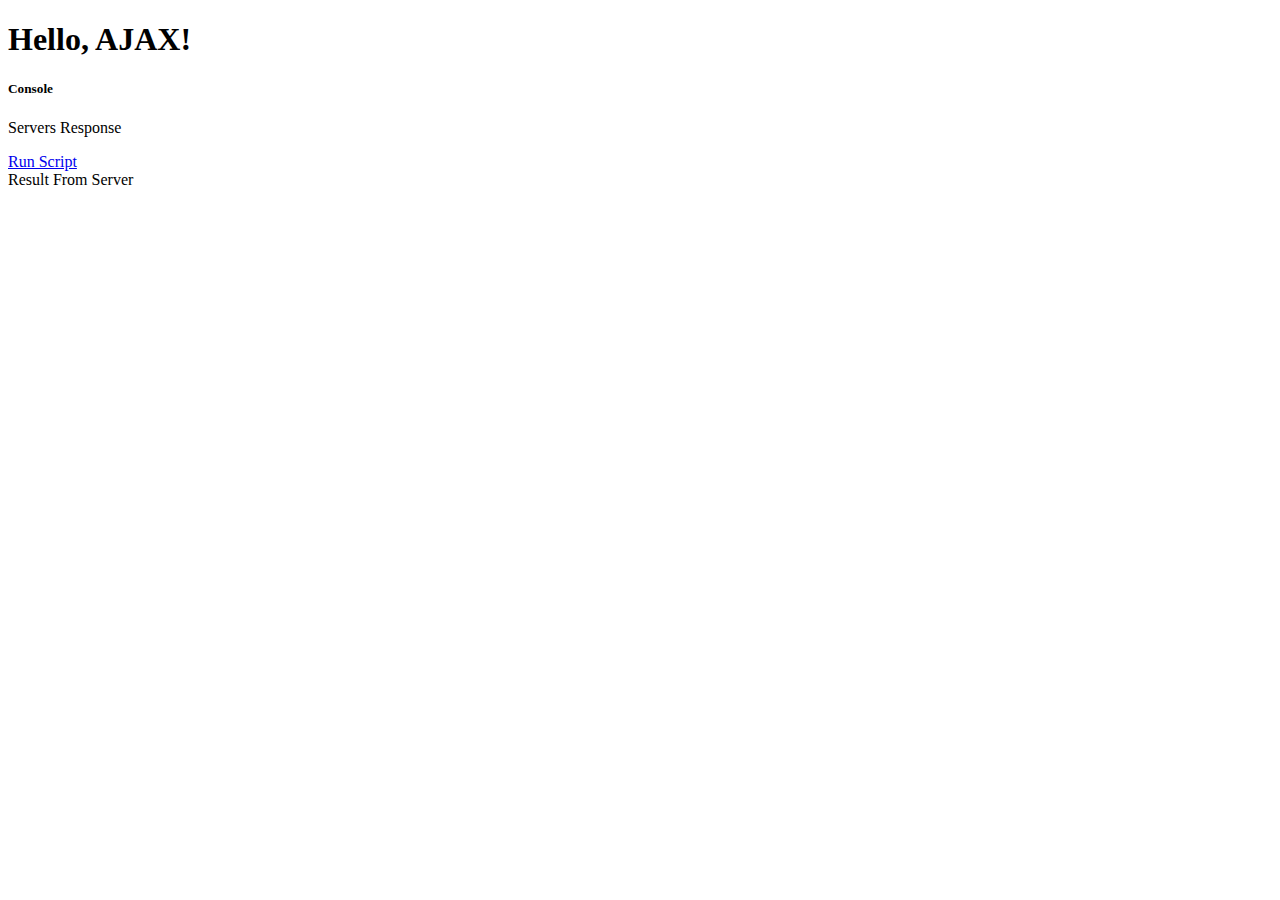
<file: test2.html>
<!doctype html>
<html lang="en">
  <head>
    <!-- Required meta tags -->
    <meta charset="utf-8">
    <meta name="viewport" content="width=device-width, initial-scale=1, shrink-to-fit=no">

    <!-- Bootstrap CSS -->
    <link rel="stylesheet" href="https://cdn.jsdelivr.net/npm/bootstrap@4.5.3/dist/css/bootstrap.min.css" integrity="sha384-TX8t27EcRE3e/ihU7zmQxVncDAy5uIKz4rEkgIXeMed4M0jlfIDPvg6uqKI2xXr2" crossorigin="anonymous">

    <title>Hello, world!</title>
  </head>
  <body>
    

    <div class="card text-center">
        <div class="card-header">
            <h1>Hello, AJAX!</h1>
        </div>
        <div class="card-body">
          <h5 class="card-title">Console</h5>
          
          <p class="card-text" id="console">Servers Response</p>
          <a href="#" class="btn btn-primary runScript">Run Script</a>
          <div class="card-footer" id="result">
            Result From Server
        </div>
        </div>
      </div>

    <!-- Optional JavaScript; choose one of the two! -->

    <!-- Option 1: jQuery and Bootstrap Bundle (includes Popper) -->
    <script src="https://code.jquery.com/jquery-3.5.1.slim.min.js" integrity="sha384-DfXdz2htPH0lsSSs5nCTpuj/zy4C+OGpamoFVy38MVBnE+IbbVYUew+OrCXaRkfj" crossorigin="anonymous"></script>
    <script src="https://cdn.jsdelivr.net/npm/bootstrap@4.5.3/dist/js/bootstrap.bundle.min.js" integrity="sha384-ho+j7jyWK8fNQe+A12Hb8AhRq26LrZ/JpcUGGOn+Y7RsweNrtN/tE3MoK7ZeZDyx" crossorigin="anonymous"></script>

    <!-- Option 2: jQuery, Popper.js, and Bootstrap JS
    <script src="https://code.jquery.com/jquery-3.5.1.slim.min.js" integrity="sha384-DfXdz2htPH0lsSSs5nCTpuj/zy4C+OGpamoFVy38MVBnE+IbbVYUew+OrCXaRkfj" crossorigin="anonymous"></script>
    <script src="https://cdn.jsdelivr.net/npm/popper.js@1.16.1/dist/umd/popper.min.js" integrity="sha384-9/reFTGAW83EW2RDu2S0VKaIzap3H66lZH81PoYlFhbGU+6BZp6G7niu735Sk7lN" crossorigin="anonymous"></script>
    <script src="https://cdn.jsdelivr.net/npm/bootstrap@4.5.3/dist/js/bootstrap.min.js" integrity="sha384-w1Q4orYjBQndcko6MimVbzY0tgp4pWB4lZ7lr30WKz0vr/aWKhXdBNmNb5D92v7s" crossorigin="anonymous"></script>
    -->

    <script src="js/test.js"></script>

  </body>
</html>
</file>
<file: css/style.css>
/* main style */

@import "https://fonts.googleapis.com/css2?family=Roboto:ital,wght@0,300;0,400;0,700;0,900;1,300;1,400;1,700;1,900&display=swap";

@import "https://cdnjs.cloudflare.com/ajax/libs/font-awesome/5.14.0/css/all.min.css";

html {
    font-size: 16px;
}

*,
*::before,
*::after{
    box-sizing: border-box;
}

body {
    color: rgb(0, 0, 0);
    background: rgb(255, 255, 255);
    font-weight: 400;
    line-height: 1.5;
    font-family: 'Roboto', sans-serif;
    font-size: 1rem;
    overflow-x: hidden;
    text-align: left;
}

h1,
h2,
h3,
h4,
h5,
h6 {
    color: inherit;
    font-family: inherit;
    font-weight: 900;
    line-height: 1.2;
}

:root{
    --primary-color: #d2d2d2;
    --transition: all 0.3s linear;
}

h1{
    font-size: 2.5em;
}

p{
    text-align: center
}

div{
    color: rgb(0, 0, 0);
}

a{
    text-decoration: none;
    color: #d2723f;
    background-color: transparent;
}

a:hover{
    color: rgb(140, 129, 10);
    text-decoration: underline;
}

.sc{
    list-style: none;
    text-align: center
}

.sc li{
    display: inline;
}

.bg-dark{
    background-color: var(--primary-color);
    color: white;
}

img{
    display: block;
}

.img-fluid{
    max-width: 100%;
}

/* footer{
    overflow-x: hidden;
    color: black;
    background-image: url('../images/footer3.jpg');
    background-repeat: no-repeat;
    background-position: center;
    background-attachment: fixed;
    background-size: cover;
    background-color: white;
} */

.mt-3{
    margin-top: 1.5rem !important;
}

.py-4{
    padding-top: 2rem !important;
    padding-bottom: 2rem !important;
}

.btn{
    color: white;
    background-color: transparent;
    text-align: center;
    font-family: inherit;
    font-size: 0.8rem;
    font-weight: 400;
    line-height: 1.2;
    display: inline-block;
    vertical-align: middle;
    border: 1px solid transparent;
    padding: 0.375rem 0.75rem;
    /* border-radius: 0.25rem; */
}

.btn:focus,
.btn.focus{
    outline: 0;
}

.btn-dark{
    color: black;
    background-color: white;
    text-decoration: none;
    border-color: #343a40;
}

.btn-dark:hover{
    color: white;
    background-color: black;
    border-color: #1d2124;
    text-decoration: none;
}

.product-name{
    text-align: center
}

.hero{
    min-height: 38vh;
    background-image: url(../images/top-image.jpg);
    background-size: cover;
    background-color: transparent;
    overflow: hidden;
    background-size: cover;
}

.h4{
    display: inline-block;
    justify-content: center;
    display: flex;
    padding: 0.5rem 1rem;
    top: 50%;
    left: 50%;
    font-size: 1.2rem;
}

.text-uppercase{
    padding-top: 1em;
    padding-bottom: 0.5em;
    color: white;
    text-transform: uppercase;
    letter-spacing: 0.1em;
}

.text-muted{
    padding-right: 8em;
    padding-top: 1em;
    padding-bottom: 3em;
    color: white;
}

.fa-heart,
.mb-1,
.mb-0{
    display: inline-block;
    justify-content: center;
    display: flex;
    color: black;
    padding: 0.5rem 1rem;
    top: 50%;
    left: 50%;
    font-size: 1.2rem;
}

.btn-block {
    display: block;
    width: 100%;
}

.btn-outline-dark{
    color: white;
}

.btn-outline-dark:hover{
    color: black;
    font-weight: bold;
}

.text-white {
    color: #fff;
}

.bg-dark {
    background-color: #c1c1c1 !important;
}

.list-unstyled {
    list-style: none;
}

.reset-anchor {
    color: inherit;
}

.reset-anchor:hover,
.reset-anchor:focus {
    text-decoration: none;
}

.text-muted {
    color: #6c757d;
}

/* border */

.border {
    border: 1px solid #dee2e6 !important;
}

.border-top {
    border-top: 1px solid #1d1d1d !important;
}

.border-right {
    border-right: 1px solid #dee2e6 !important;
}

.border-bottom {
    border-bottom: 1px solid #dee2e6 !important;
}

.border-left {
    border-left: 1px solid #dee2e6 !important;
}

.border-0 {
    border: 0 !important;
}

.border-top-0 {
    border-top: 0 !important;
}

.border-right-0 {
    border-right: 0 !important;
}

.border-bottom-0 {
    border-bottom: 0 !important;
}

.border-left-0 {
    border-left: 0 !important;
}

.border-primary {
    border-color: #007bff !important;
}

.border-secondary {
    border-color: #6c757d !important;
}

.border-success {
    border-color: #28a745 !important;
}

.border-info {
    border-color: #17a2b8 !important;
}

.border-warning {
    border-color: #ffc107 !important;
}

.border-danger {
    border-color: #dc3545 !important;
}

.border-light {
    border-color: #f8f9fa !important;
}

.border-dark {
    border-color: #343a40 !important;
}

.border-white {
    border-color: #fff !important;
}

.text-center {
    text-align: center !important;
}

.text-gray {
    color: #aaa;
}

.slider-text{
    color: white;
    text-align: center;
    text-shadow: black;
    margin-top: 3rem;
    margin-bottom: 4rem;
}

/* .o-1{
    order: 2;
}

.o-2{
    order: 1;
} */
</file>
<file: css/flex.css>
.container{
    width: 100%;
    padding-right: 15px;
    padding-left: 15px;
    margin-right: auto;
    margin-left: auto;
}

@media (min-width: 732px){
    .container {
        max-width: 700px;
    }
}

@media (min-width: 767px){
    .container {
        max-width: 730px;
    }
}

@media (min-width: 960px){
    .container {
        max-width: 900px;
    }
}

@media (min-width: 1199px){
    .container {
        max-width: 1140px;
    }
}

.row{
    margin-right: -15px;
    margin-left: -15px;
    display: flex;
    flex-wrap: wrap;
}

.col,
.col-auto,
.col-md-4,
.col-sm-6,
.col-lg-3,
.col-lg-4,
.col-lg-6,
.col-lg-9,
.col-xl-3{
    position: relative;
    width: 100%;
    padding-right: 15px;
    padding-left: 15px;
}

.col{
    flex-basis: 0;
    flex-grow: 1;
    max-width: 100%;
}

.col-auto{
    flex: 0 0 auto;
    width: auto;
    max-width: 100%;
}

.col-1{
    flex: 0 0 calc(100%/12);
    max-width: calc(100%/12);
}

.col-3{
    flex: 0 0 calc(3*100%/12);
    max-width: calc(3*100%/12);
}

.col-4{
    flex: 0 0 calc(4*100%/12);
    max-width: calc(4*100%/12);
}

.col-6{
    flex: 0 0 50%;
    max-width: 50%;
}

.col-9{
    flex: 0 0 75%;
    max-width: 75%;
}

@media (min-width: 732px){
    .col-sm-6 {
        max-width: 50%;
        flex: 0 0 calc(6*100%/12);
    }
}

@media (min-width: 767px){
    .col-md-4{
        flex: 0 0 33.3333%;
        max-width: 33.3333;
    }

    .col-md-3{
        flex: 0 0 75%;
        max-width: 25%;
    }

    .col-md-6{
        flex: 0 0 calc(6*100%/12);
        max-width: calc(6*100%/12);
    }

    .col-md-9{
        flex: 0 0 75%;
        max-width: 75%;
    }
}

@media (min-width: 960px){
    .col-lg-3{
        flex: 0 0 calc(3*100%/12);
        max-width: calc(3*100%/12);
    }
    .col-lg-4{
        flex: 0 0 calc(4*100%/12);
        max-width: calc(4*100%/12);
    }
    .col-lg-6{
        flex: 0 0 calc(6*100%/12);
        max-width: calc(6*100%/12);
    }
    .col-lg-9{
        flex: 0 0 calc(9*100%/12);
        max-width: calc(9*100%/12);
    }
}

@media (min-width: 1199px){
    .col-xl-3{
        flex: 0 0 calc(3*100%/12);
        max-width: calc(3*100%/12);
    }
}


.m-0{
    margin: 0 !important;
}

.mr-0,
.mx-0{
    margin-right: 0 !important;
}

.mb-0,
.my-0{
    margin-bottom: 0 !important;
}

.ml-0,
.mx-0{
    margin-left: 0 !important;
}

.mb-1{
    margin-bottom: 0.25rem !important;
}

.mb-2,
.my-2{
    margin-bottom: 0.5rem !important;
}

.mt-3,
.my-3{
    margin-top: 1rem !important;
}

.mr-3,
.mx-3{
    margin-right: 1rem !important;
}

.mb-3,
.my-3{
    margin-bottom: 1rem !important;
}

.ml-3,
.mx-3{
    margin-left: 1rem !important;
}

.mb-4,
.my-4{
    margin-bottom: 1.5rem !important;
}

.p-0{
    padding: 0 !important;
}

.pr-0,
.px-0{
    padding-right: 0 !important;
}

.pl-0,
.px-0{
    padding-left: 0 !important;
}

.py-2{
    padding-top: 0.5rem !important;
}

.px-3{
    padding-right: 1rem !important;
}

.pb-3{
    padding-bottom: 1rem !important;
}

.pt-4,
.py-4{
    padding-top: 1.5rem !important;
}

.px-4{
    padding-right: 1.5rem !important;
}

.pl-4,
.px-4{
    padding-left: 1.5rem !important;
}

.pt-3{
    padding-top: 1.25rem !important;
}

.pt-5,
.py-5{
    padding-top: 3rem !important;
}

.pb-5,
.py-5{
    padding-bottom: 3rem !important;
}

@media (min-width: 992px){
    .px-lg-5 {
        padding-right: 3rem !important;
    }
}

.m-auto{
    margin: auto !important;
}

.mr-auto,
.mx-auto{
    margin-right: auto !important;
}

.mb-auto,
.my-auto{
    margin-bottom: auto !important;
}

.ml-auto,
.mx-auto{
    margin-left: auto !important;
}

.my-3{
    padding-top: 3rem;
}

.align-items-center{
    align-items: center !important;
}

.list-inline-item{
    display: inline-block;
}

.d-flex{
    display: flex !important;
}

.justify-content-start{
    justify-content: flex-start !important;
}

.justify-content-end{
    justify-content: flex-end !important;
}

.justify-content-center{
    justify-content: center !important;
}

.justify-content-between{
    justify-content: space-between !important;
}

.justify-content-around{
    justify-content: space-around !important;
}

.align-items-start{
    align-items: flex-start !important;
}

.align-items-end{
    align-items: flex-end !important;
}

.align-items-center{
    align-items: center !important;
}

.align-items-baseline{
    align-items: baseline !important;
}

.align-items-stretch{
    align-items: stretch !important;
}

.align-content-start{
    align-content: flex-start !important;
}

.align-content-end{
    align-content: flex-end !important;
}

.align-content-center{
    align-content: center !important;
}

.align-content-between{
    align-content: space-between !important;
}

.align-content-around{
    align-content: space-around !important;
}

.align-content-stretch{
    align-content: stretch !important;
}

.align-self-auto{
    align-self: auto !important;
}

.align-self-start{
    align-self: flex-start !important;
}

.align-self-end{
    align-self: flex-end !important;
}

.align-self-center{
    align-self: center !important;
}

.align-self-baseline{
    align-self: baseline !important;
}

.align-self-stretch{
    align-self: stretch !important;
}
</file>
<file: css/effects.css>
.btn-browse{
    font-size: 1rem;
    line-height: 1.4;
    padding: 0.8em 1.2em;
    background-color: grey;
    color: white;
    /* border-radius: 0.3rem; */
    background: linear-gradient(#dcb14a, #d2723f);
    font-weight: 700;
    transition: all 0.3s;
}

.btn-browse:hover{
    padding: 0.8em 2em;
    color: white;
    text-decoration: none;
    background: linear-gradient(to right, #dcb14a, #d2723f);
}

.footer-socials a i{
    display: inline-block;
    text-align: center;
    line-height: 2em;
    color: white;
    width: 2em;
    height: 2em;
    border-radius: 50%;
    border: 1px solid white;
    margin-left: 5px;
    margin-top: 3px;
}

.social-icon i.fa-facebook-f:hover{
    background-color: #3b5998;
    border-color: #3b5998;
}

.social-icon i.fa-twitter:hover{
    background-color: #55acee;
    border-color: #55acee;
}

.social-icon i.fa-youtube:hover{
    background-color: red;
    border-color: red;
}

.social-icon i.fa-instagram:hover{
    background-color: #7b3222;
    border-color: #7b3222;
}

/* .social-icon a.fa-youtube:hover{
    color: #55acee;
} */

.ease li  a::after{
    content: '';
    width: 0%;
    left: 50%;
}

.ease li  a::before{
    content: '';
    width: 0%;
    left: 50%;
}

.ease li a:hover::after{
    content: '';
    position: absolute;
    bottom: 0px;
    width: 50%;
    left: 50%;
    height: 3px;
    background-color: #d2723f;
}

.ease li a:hover::before{
    content: '';
    position: absolute;
    bottom: 0px;
    width: 50%;
    left: 0%;
    height: 3px;
    background-color: #d2723f;
}

.brackets a::before{
    margin-right: 10px;
    content: '[';
    transform: translateX(20px);
}

.brackets a::after{
    margin-left: 10px;
    content: ']';
    transform: translateX(-20px);
}

.brackets a::after,
.brackets a::before{
    opacity: 0;
    display: inline-block;
    transition: transform 0.3s, opacity 0.3s;
}

.brackets a:hover::after,
.brackets a:hover::before{
    opacity: 1;
    transform: translateX(0px);
}

.flex-form{
    box-shadow: 4px 8px 16px rgba(0, 0, 0, 0.3);
    width: 50%;
    display: flex;
    justify-content: center;
    margin: auto;
}
</file>
<file: css/product.css>
.position-relative{
    position: relative !important;
}

.category-item{
    display: block;
    position: relative;
    color: #343a40;
    transition: all 0.3s;
}
  
.category-item-title{
    display: inline-block;
    padding: 0.5rem 1rem;
    background: #fff;
    text-transform: uppercase;
    letter-spacing: 0.07em;
    position: absolute;
    top: 50%;
    left: 50%;
    font-size: 0.8rem;
}

.category-item-title:hover{
    display: inline-block;
    padding: 0.5rem 1rem;
    background: black;
    color: white;
    text-transform: uppercase;
    letter-spacing: 0.07em;
    position: absolute;
    top: 50%;
    left: 50%;
    font-size: 0.8rem;
}

.category-item:hover img{
    opacity: 0.7;
}
  
.product-overlay{
    width: 100%;
    position: absolute;
    left: 0;
    bottom: 0;
    display: flex;
    align-items: flex-end;
    justify-content: center;
    padding: 1rem 0;
    opacity: 0;
    transition: all 0.3s;
}
  
.product-overlay ul li{
    transition: all 0.3s;
}
  
.product-overlay ul li:first-of-type{
    transform: translateX(-10px);
    opacity: 0;
}
  
.product-overlay ul li:last-of-type{
    transform: translateX(10px);
    opacity: 0;
}

.product:hover .product-overlay{
    opacity: 1;
}

.product img{
    transition: all 0.3s;
    filter: grayscale(40%);
}

.product:hover img{
    opacity: 0.7;
}
  
.product:hover .product-overlay li{
    opacity: 1;
    transform: none;
}
  
.product .badge{
    position: absolute;
    top: 1rem;
    right: 1rem;
    z-index: 999;
}

.bg-cover{
    background-size: cover !important;
}
  
.bg-center{
    background-position: center center !important;
}
  
.reset-anchor{
    color: inherit;
    transition: all 0.3s;
}
  
.reset-anchor:hover, .reset-anchor:focus{
    text-decoration: none;
}

.over{
    position: fixed;
    top: 0;
    left: 0;
    right: 0;
    bottom: 0;
    background: rgba(0,0,0,0.5);
    z-index: 10;
    transition: all 0.5s ease-in-out;
    width: 100%;
    height: 100%;
    visibility: hidden;

}

.over.active{
    visibility: visible;
}
</file>
<file: css/nav.css>
nav{
  background: white;
  padding: 1rem 1.5rem;
  position: relative;
}

.nav-center{
  width: 90vw;
  max-width: 1170;
  margin: 0 auto;
  display: flex;
  align-items: center;
  justify-content: space-between;
  position: relative;
}

.navbar-nav{
  display: flex;
  list-style: none;
  position: relative;
  transition: var(--transition);
}

.navbar-nav a{
  display: block;
  padding: 0.75rem 0;
  margin: 0 1rem;
  text-decoration: none;
  background: white;
  color: #d2723f;
  font-size: 1.1rem;
  text-transform: capitalize;
  font-weight: bold;
  letter-spacing: var(--spacing);
  transition: var(--transition);
}

.navbar-nav a:hover{
  color: rgb(140, 129, 10);
}

.trigger{
  display: none;
}

.navbar-brand{
  font-size: 1.25rem;
  display: inline-block;
  padding-top: 0.3125rem;
  padding-bottom: 0.3125rem;
  margin-right: 1rem;
  white-space: nowrap;
  font-weight: 600;
}

.navbar-tool{
  display: flex;
  align-items: center;
  justify-content: space-between;
 
}

.navbar-tool li{
  display: inline-flex;
  align-items: center;
  justify-content: space-around;
}

.navbar-tool li a{
  padding: 0 0.3em;
  color: #d2723f;
  text-decoration: none;
}

#hamburger:checked ~ .navbar-links{
  position: absolute;
  width: 100%;
  left: 0;
  top: 60px;
  height: auto;
  background-color: white;
  display: flex;
  justify-content: center;
  align-items: center;
  z-index: 10;
  transition: var(--transition);
}

#hamburger:checked ~ .navbar-links .navbar-nav{
  height: auto;
  background-color: white;
  display: flex;
  justify-content: center;
  align-items: center;
  flex-direction: column;
  transition: var(--transition);
  flex-wrap: wrap;
}

@keyframes bounce {
  0% {
    transform: scale(1);
  }
  50% {
    transform: scale(1.5);
  }
  100% {
    transform: scale(1);
  }
}

.nav-toggle{
  font-size: 1.5rem;
  color: #d2723f;
  background: transparent;
  border-color: transparent;
  animation: bounce 2s ease-in-out infinite;
  transition: var(--transition);

}

.nav-toggle:hover{
  color: rgb(140, 129, 10);
}

.navbar-links{
  height: 0;
  overflow: hidden;
  transition: var(--transition);
}

@media (min-width:60em){
  nav{
      background: transparent;
  }
  .navbar-links{
      height: auto !important;
      
  }
  .nav-center{
      width: 90vw;
      max-width: 1170px;
      margin: 0 auto;
      display: flex;
      align-items: center;
      justify-content: space-between;
      position: relative;
  }
  .navbar-tool{
      display: flex;
      align-items: center;
      justify-content: space-between;
      background: transparent;
      color: #d2723f;
      font-size: 1.1rem;
      margin: 0 1rem;
      font-weight: bold;
      padding: 0;

  }
  .navbar-nav{
      display: flex;
      justify-content: space-between;
  }
  .navbar-nav a{
      display: block;
      background: transparent;
      color: #d2723f;
      font-size: 1.1rem;
      text-transform: capitalize;
      letter-spacing: var(--spacing);
      transition: var(--transition);
      margin: 0 1rem;
      font-weight: bold;
      padding: 0;

  }
  .nav-toggle{
      display: none;
  }
}

@media screen and (max-width: 59.9em){
  .navbar-links{
    position: absolute;
    top: 60px;
    width: 100%;
    left: 0;
    text-align: center;
  }
}
</file>
<file: css/modal.css>
.modal{
    position: fixed;
    top: 0;
    left: 0;
    right: 0;
    bottom: 0;
    background: rgba(0,0,0,0);
    z-index: 1000000;
    transition: all 0.8s ease-in-out;
    transition-delay: 0.2s;
    pointer-events: none;
}

.modal .dialog{
    margin: 0 auto;
    width: 30vw;
    position: relative;
    top: -1000px;
    padding: 5px 20px 13px 20px;
    border-radius: 10px;
    background:  #eee;
    box-shadow: 0 0 10px #777;
}

.modal:target{
    display: block;
    pointer-events: auto;
    background: rgba(4,10,30,0.9);
    transition: all 0.6s ease-out;
}

.modal:target .dialog{
    top: 50px;
    transition: all 0.6s ease-out;
    transition-delay: 0.3s;
}

.close{
    background: black;
    color: white;
    line-height: 25px;
    position: absolute;
    right: -12px;
    text-align: center;
    top: -10px;
    width: 24px;
    text-decoration: none;
    font-weight: 800;
    border-radius: 12px;
    box-shadow: 0 0 10px #000;
    transition: all 0.5s ease-out;
    transition-delay: 0.2s;
}
</file>
<file: css/forms.css>
.form-control{
    display: block;
    width: 100%;
    height: calc(1.5rem+0.75rem+2px);
    padding: 0.375rem 0.75rem;
    font-size: 1em;
    line-height: 1.5;
    color: rgb(38, 38, 38);
    background-color: white;
    border: 1px solid rgb(108, 108, 108);
    border-radius: 0.25rem;
}

.form-control:focus{
    color: rgb(0, 0, 0);
    background-color: rgb(242, 242, 242);
    border-color: rgb(240, 136, 9);
    outline: 0;
}
</file>
<file: css/animation.css>
.carousel, .slider{
    position: relative;
    text-align: center;
    margin: 0 auto;
    padding: 0;
    max-width: 60vw;
}

.slides .slide{
    width: 20%;
    float: left;
}

.slide{
    width: 100%;
    position: relative;
    /* height: 40vh; */
    top: 0;
    left: 0;
    right: 0;
    bottom: 0; 
}

.slide:nth-of-type(1){
    background-color: rgb(128, 124, 124);
}

.slide:nth-of-type(2){
    background-color: rgb(223, 201, 39);
}

.slide:nth-of-type(3){
    background-color: rgb(232, 40, 40);
}

.slide:nth-of-type(4){
    background-color: rgb(81, 44, 215);
}

.slide:nth-of-type(5){
    background-color: rgb(73, 123, 60);
}

.slides .items{
    width: 500%;
    line-height: 0;
    margin: 0;
    position: relative;
}

.slide img{
    width: 100%;
    
}

.overflow{
    width: 100%;
    overflow: hidden;
}

.indicators{
    position: absolute;
    bottom: 20px;
    width: 100%;
    text-align: center; 
}

.indicator{
    height: 1.3rem;
    width: 1.3rem;
    border-radius: 50%;
    display: inline-block;
    z-index: 2;
    cursor: pointer;
    background-color: white;
    border-color: rgb(0, 0, 0);
    border: rgb(0, 0, 0) 2px solid;
    opacity: 0.35;
    margin: 0 2.5px;
}

.activator{
    display: none;
}

.indicator:active{
    opacity: 1;
}

.indicator:focus{
    opacity: 1;
   }

.controls{
    display: none;
}

.control{
    height: 2rem;
    width: 2rem;
    margin-top: -1.1rem;
    top: 50%;
    position: absolute;
    display: block;
    cursor: pointer;
    border-width: 7px 7px 0 0;
    border-style: solid;
    border-color: #d2723f;
    opacity: 0.8;
    outline: 0;
    z-index: 3;
}

.control:hover{
    opacity: 1;

}

.backword{
    left: 10px;
    transform: rotate(-135deg);
}

.forward{
    right: 10px;
    transform: rotate(45deg);
}

.activator:nth-of-type(1):checked~.slides .items{
    margin-left: 0;
}

.activator:nth-of-type(1):checked~.controls:nth-of-type(1){
    display: block;
    opacity: 1;
}

.activator:nth-of-type(1):checked~.slides .indicator:nth-of-type(1){
    background-color: #d2723f;
}

.activator:nth-of-type(2):checked~.slides .items{
    margin-left: -100%;
}

.activator:nth-of-type(2):checked~.controls:nth-of-type(2){
    display: block;
    opacity: 1;
}

.activator:nth-of-type(2):checked~.slides .indicator:nth-of-type(2){
    background-color: #d2723f;
}

.activator:nth-of-type(3):checked~.slides .items{
    margin-left: -200%;
}

.activator:nth-of-type(3):checked~.controls:nth-of-type(3){
    display: block;
    opacity: 1;
}

.activator:nth-of-type(3):checked~ .slides .indicator:nth-of-type(3){
    background-color:  #d2723f;
}

.activator:nth-of-type(4):checked~.slides .items{
    margin-left: -300%;  
}

.activator:nth-of-type(4):checked~.controls:nth-of-type(4){
    display: block;
    opacity: 1;
}

.activator:nth-of-type(4):checked~.slides .indicator:nth-of-type(4){
    background-color: #d2723f;
}

.activator:nth-of-type(5):checked~.slides .items{
    margin-left: -400%;
}

.activator:nth-of-type(5):checked~.controls:nth-of-type(5){
    display: block;
    opacity: 1;
}

.activator:nth-of-type(5):checked~.slides .indicator:nth-of-type(5){
    background-color:  #d2723f;
}

.slides .items{
    transition: all 0.8s cubic-bezier(0.77, 0, 0.175, 1);
}

.controls label:hover{
    opacity: 0.6;
}

.controls label .indicator{
    transition: opacity 0.3s ease-out;
}

@keyframes slider {
    0% {
        left: 0%;
    }
    10% {
        left: 0%;
    }
    20% {
        left: -100%;
    }
    30% {
        left: -200%;
    }
    40% {
        left: -300%;
    }
    50% {
        left: -400%;
    }
    60% {
        left: -300%;
    }
    70% {
        left: -200%;
    }
    80% {
        left: -100%;
    }
    90% {
        left: -100%;
    }
    100% {
        left: -0%;
    }
}

.slider .items{
    animation: 30s slider infinite;
    animation-delay: 2s;
}

.slide2{
    position: absolute;
    top: 4em;
    left: 0;
}

.slider .items:hover{
    animation-play-state: paused;
}


/* objext-fit: cover; */
</file>
<file: css/sidebar.css>
.sidebar{
    position: fixed;
    top: 0;
    right: 0;
    width: 100%;
    height: 100%;
    background: white;
    display: grid;
    grid-template-rows: auto 1fr auto;
    box-shadow: tomato;
    transition: var(--transition);
    transform: translate(200%);
    border-left: 2px solid #ccc;
    z-index: 100;
}

.cart-items{
    display: grid;
    margin: 0 auto;
    height: auto;
    gap: 2px;
    grid-template-columns: repeat(25%, 1fr, 20%);
    grid-template-rows: 25%, 1fr 10%;
    justify-content: center;
    align-content: start;
}

.price{
    grid-row: 3/4;
    grid-column: 2/4;
    padding-top: 0.5rem;
}

.cart-item{
    display: grid;
}

.picture{
    grid-column: 1/2;
    grid-row: 1/3;
}

.product-name{
    grid-column: 2/3;
    padding-bottom: 0.5rem;
}

.remove-btn{
    grid-column: 3/4;
    padding-left: 0.5rem;
}

.sidebar-header{
    display: flex;
    justify-content: space-between;
    align-items: center;
    padding: 1rem 1.5rem;
}

.close-btn{
    font-size: 1.75rem;
    background: transparent;
    border-color: transparent;
    color: black;
    transition: var(--transition);
    cursor: pointer;
}

.close-btn:hover{
    color: #d2723f;
    transform: rotate(360deg);
}

.sidebar .logo{
    font-size: 1.4rem;
    justify-self: center;   
}

.cart-item .picture{
    max-width: 120px;
    margin-right: 2rem;
}

.amount{
    padding: 0.5rem 1rem;
}

.show-sidebar{
    transform: translate(0);
}

@media (min-width:676px){
    .sidebar{
        width: 400px;
    }
}

.fa-caret-left, .fa-caret-right{
    padding-top: 0.72rem;
}

.count-items-in-cart{
    padding: 0 0.2rem;
}

.notempty{
    color: black;
}

.notempty::before{
    margin-right: 1px;
    content: '(';
    color: #d2723f;
}

.notempty::after{
    margin-left: 1px;
    content: ')';
    color: #d2723f;
}
</file>
